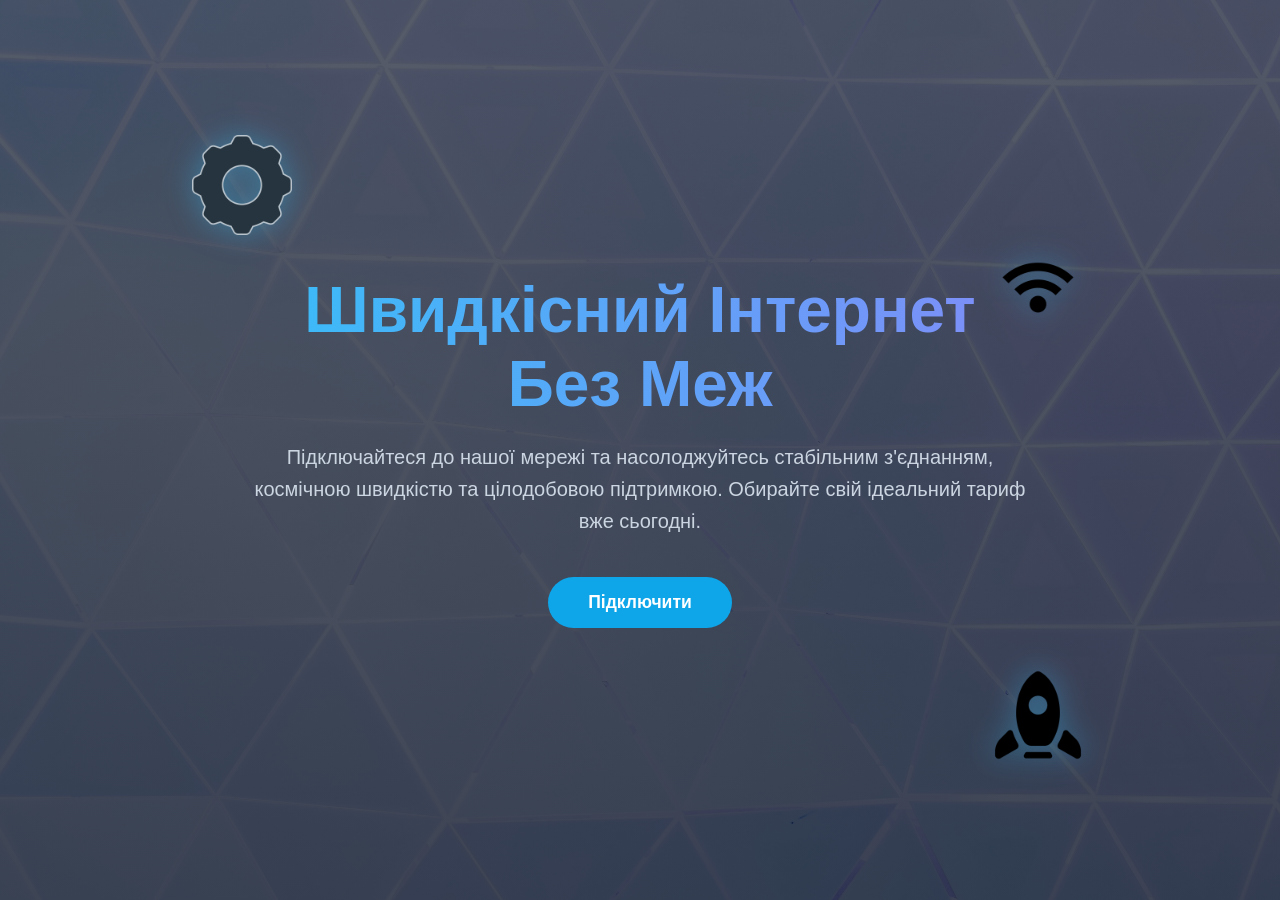
<file: banner/index.html>
<!DOCTYPE html>
<html lang="uk">
<head>
    <meta charset="UTF-8">
    <meta name="viewport" content="width=device-width, initial-scale=1.0">
    <title>Сучасний Банер | Редизайн</title>
    <link rel="stylesheet" href="style.css">
</head>
<body>
    <div class="animated-banner">
        <img src="img/shape1.png" class="anim-img shape-1" alt="Фігура 1">
        <img src="img/shape2.png" class="anim-img shape-2" alt="Фігура 2">
        <img src="img/shape3.png" class="anim-img shape-3" alt="Фігура 3">

        <div class="banner-content">
            <h1 class="anim-title">Швидкісний Інтернет Без Меж</h1>
            <p class="anim-text">
                Підключайтеся до нашої мережі та насолоджуйтесь стабільним з'єднанням, космічною швидкістю та цілодобовою підтримкою. Обирайте свій ідеальний тариф вже сьогодні.
            </p>
            <a href="#" class="anim-btn">Підключити</a>
        </div>
    </div>
</body>
</html>
</file>
<file: banner/style.css>
* {
    margin: 0;
    padding: 0;
    box-sizing: border-box;
}

body {
    font-family: 'Segoe UI', Tahoma, Geneva, Verdana, sans-serif;
    background-color: #0f172a;
}

.animated-banner {
    position: relative;
    width: 100%;
    height: 100vh;
    background: linear-gradient(rgba(15, 23, 42, 0.7), rgba(15, 23, 42, 0.8)), url('img/bg.jpg') center/cover no-repeat;
    display: flex;
    align-items: center;
    justify-content: center;
    overflow: hidden;
    text-align: center;
    color: #f8fafc;
    padding: 0 20px;
}

.banner-content {
    position: relative;
    z-index: 10;
    max-width: 800px;
}

.anim-title {
    font-size: 4rem;
    font-weight: 800;
    margin-bottom: 20px;
    background: linear-gradient(90deg, #38bdf8, #818cf8);
    -webkit-background-clip: text;
    -webkit-text-fill-color: transparent;
    opacity: 0;
    animation: fadeDown 1s ease-out forwards;
}

.anim-text {
    font-size: 1.25rem;
    line-height: 1.6;
    margin-bottom: 40px;
    color: #cbd5e1;
    opacity: 0;
    animation: fadeUp 1s ease-out 0.5s forwards;
}

.anim-btn {
    display: inline-block;
    padding: 15px 40px;
    font-size: 1.1rem;
    font-weight: bold;
    color: #fff;
    background: #0ea5e9;
    text-decoration: none;
    border-radius: 50px;
    opacity: 0;
    animation: popIn 0.8s ease-out 1s forwards, pulseGlow 2s infinite 1.8s;
    transition: transform 0.3s ease;
}

.anim-btn:hover {
    transform: translateY(-3px) scale(1.02);
}

.anim-img {
    position: absolute;
    z-index: 1;
    width: 100px;
    height: auto;
    filter: drop-shadow(0 0 15px rgba(56, 189, 248, 0.4));
}

.shape-1 {
    top: 15%;
    left: 15%;
    animation: spin 15s linear infinite;
}

.shape-2 {
    bottom: 15%;
    right: 15%;
    animation: float 6s ease-in-out infinite;
}

.shape-3 {
    top: 25%;
    right: 15%;
    animation: pulseScale 4s ease-in-out infinite alternate;
}

@keyframes fadeDown {
    0% { opacity: 0; transform: translateY(-50px); }
    100% { opacity: 1; transform: translateY(0); }
}

@keyframes fadeUp {
    0% { opacity: 0; transform: translateY(50px); }
    100% { opacity: 1; transform: translateY(0); }
}

@keyframes popIn {
    0% { opacity: 0; transform: scale(0.5); }
    100% { opacity: 1; transform: scale(1); }
}

@keyframes pulseGlow {
    0%, 100% { box-shadow: 0 0 0 0 rgba(14, 165, 233, 0.4); }
    50% { box-shadow: 0 0 20px 10px rgba(14, 165, 233, 0.1); }
}

@keyframes spin {
    100% { transform: rotate(360deg); }
}

@keyframes float {
    0%, 100% { transform: translateY(0); }
    50% { transform: translateY(-30px); }
}

@keyframes pulseScale {
    0% { transform: scale(0.8); opacity: 0.5; }
    100% { transform: scale(1.2); opacity: 1; }
}

@media (max-width: 992px) {
    .anim-title { font-size: 3rem; }
    .anim-img { width: 80px; }
    .shape-1 { left: 5%; }
    .shape-2 { right: 5%; bottom: 10%;}
    .shape-3 { right: 5%; top: 20%;}
}

@media (max-width: 768px) {
    .anim-title { font-size: 2.5rem; }
    .anim-text { font-size: 1.1rem; }
    .shape-3 { display: none; }
}

@media (max-width: 480px) {
    .anim-title { font-size: 2rem; }
    .anim-text { font-size: 1rem; }
    .anim-btn { padding: 12px 30px; font-size: 1rem; }
    .anim-img { width: 60px; }
    .shape-1 { top: 10%; left: 5%; }
    .shape-2 { bottom: 10%; right: 5%; }
}

@media (max-height: 800px) {
    .animated-banner { height: 100vh; }
}

@media (max-height: 600px) {
    .anim-title { font-size: 2rem; margin-bottom: 10px; }
    .anim-text { margin-bottom: 20px; font-size: 1rem; }
    .anim-img { width: 50px; }
}

@media (max-height: 400px) {
    .animated-banner { height: auto; padding: 60px 20px; }
    .anim-img { display: none; }
}
</file>
